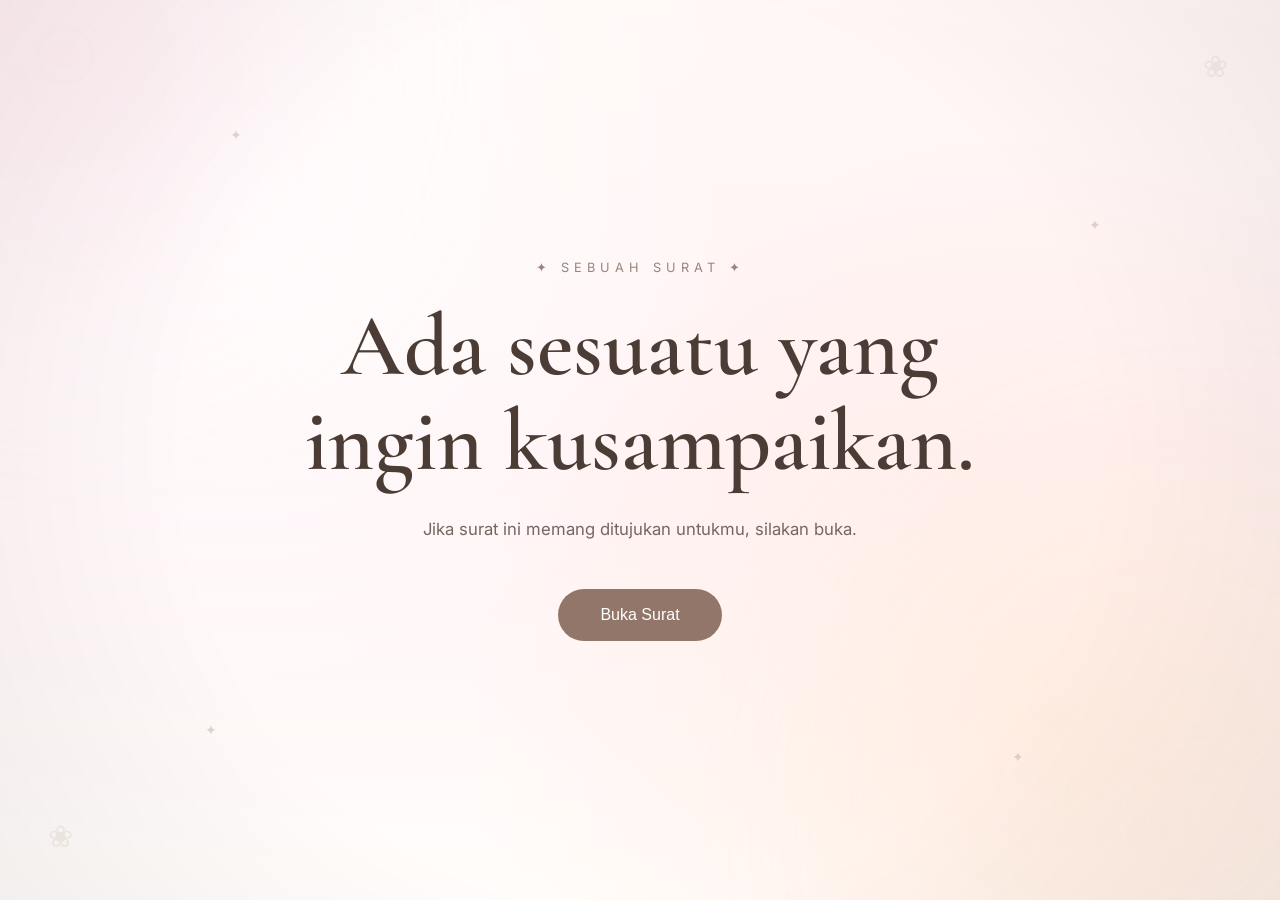
<file: index.html>
<!DOCTYPE html>
<html lang="id">
<head>
    <meta charset="UTF-8">
    <meta name="viewport" content="width=device-width, initial-scale=1.0">
    <title>Sebuah Surat</title>

    <link rel="preconnect" href="https://fonts.googleapis.com">
    <link href="https://fonts.googleapis.com/css2?family=Cormorant+Garamond:wght@400;500;600&family=Inter:wght@300;400;500&display=swap" rel="stylesheet">

    <link rel="stylesheet" href="assets/css/style.css">
</head>
<body>

    <div class="bg-decoration">

        <div class="blob blob-1"></div>
        <div class="blob blob-2"></div>

        <div class="sparkle s1">✦</div>
        <div class="sparkle s2">✦</div>
        <div class="sparkle s3">✦</div>
        <div class="sparkle s4">✦</div>

        <div class="flower flower-1">❀</div>
        <div class="flower flower-2">❀</div>

    </div>

    <main class="hero">

        <div class="intro" id="intro">

    <span class="small-text reveal delay-1">
        ✦ Sebuah Surat ✦
    </span>

    <h1 class="reveal delay-2">
        Ada sesuatu yang<br>
        ingin kusampaikan.
    </h1>

    <p class="reveal delay-3">
        Jika surat ini memang ditujukan untukmu,
        silakan buka.
    </p>

    <button id="openBtn" class="reveal delay-4">
        Buka Surat
    </button>

</div>

 

        <div class="letter hidden" id="letter">

            <div class="letter-top">
                Untuk seseorang yang spesial
            </div>

            <h2>💌</h2>

            <p class="description">
                Sebelum membaca isi surat ini,
                aku ingin memastikan surat ini sampai
                kepada orang yang tepat.
            </p>

            <form id="loginForm">

                <input
                    type="text"
                    id="name"
                    placeholder="Nama Lengkap"
                    required
                >

                <input
                    type="text"
                    id="birth"
                    placeholder="Tanggal Lahir (DD-MM-YY)"
                    required
                >

                <button type="submit">
                    Buka Suratku
                </button>

            </form>

            <p id="message"></p>

        </div>

    </main>

    <script src="assets/js/script.js"></script>

</body>
</html>
</file>
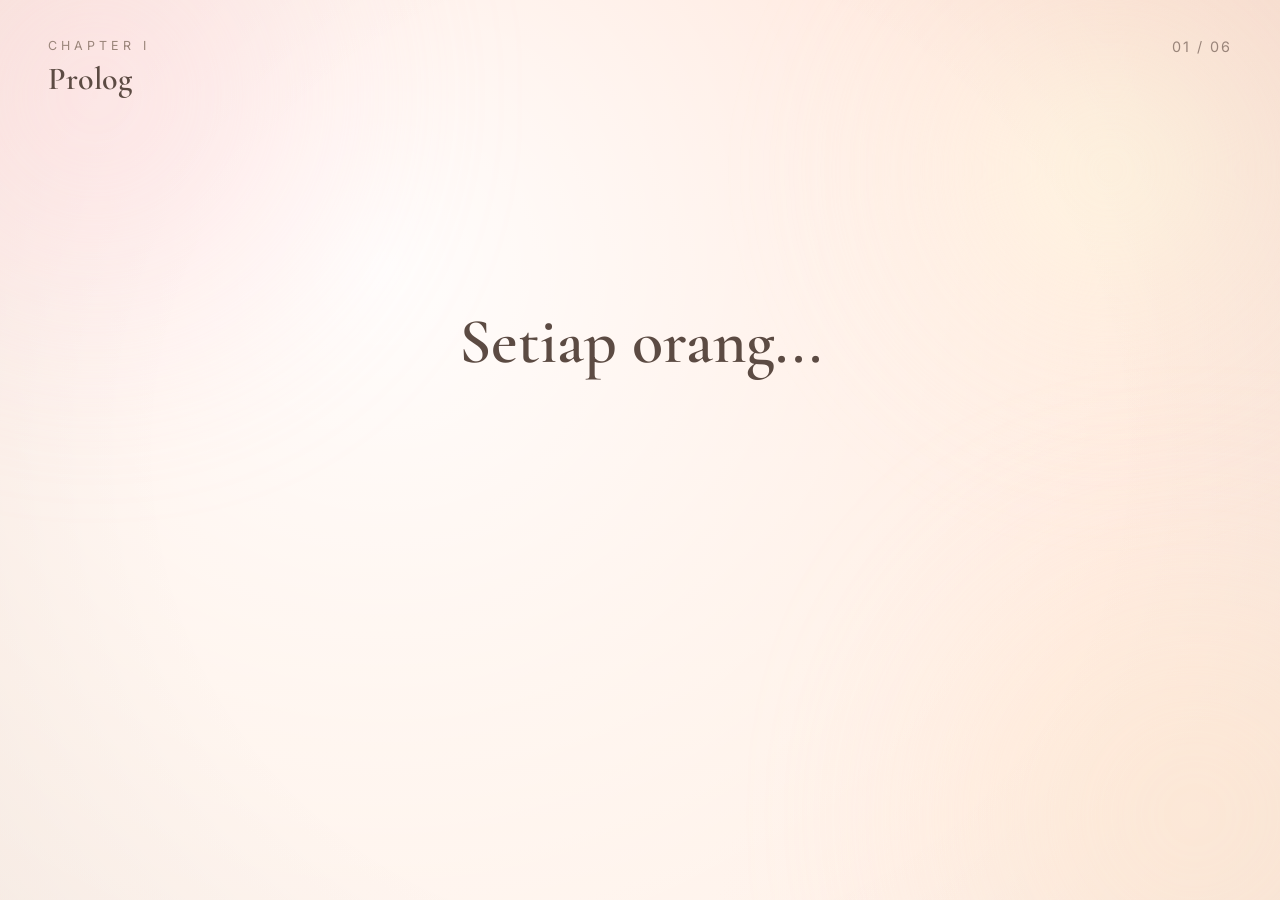
<file: chapters/chapter1.html>
<!DOCTYPE html>
<html lang="id">
<head>
    <meta charset="UTF-8">
    <meta name="viewport" content="width=device-width, initial-scale=1">
    <title>Chapter I - Prolog</title>

    <link rel="preconnect" href="https://fonts.googleapis.com">
    <link rel="preconnect" href="https://fonts.gstatic.com"crossorigin>
    <link href="https://fonts.googleapis.com/css2?family=Cormorant+Garamond:wght@500;600&family=Inter:wght@300;400;500&display=swap" rel="stylesheet">

    <link rel="stylesheet" href="../assets/css/chapter1.css">
</head>
<body>

    <!-- Background -->
    <div class="bg"></div>
    <div class="blob b1"></div>
    <div class="blob b2"></div>
    <div id="petals"></div>

    <!-- Header -->
    <header>
        <div>
            <span>Chapter I</span>
            <small>Prolog</small>
        </div>

        <div>01 / 06</div>
    </header>

    <!-- Main Content -->
    <main>

        <!-- Intro Text -->
        <div id="text"></div>

        <!-- Final Reveal -->
        <section id="final" class="hide">
            <h1>Neng Mawar Yulianti</h1>

            <p>
                Seseorang yang akan menjadi
                tokoh utama dalam cerita ini.
            </p>

            <button
                type="button"
                onclick="location.href='../chapters/chapter2.html'"
            >
                Mari Kita Mulai →
            </button>
        </section>

    </main>

    <script src="../assets/js/chapter1.js"></script>

</body>
</html>
</file>
<file: assets/css/style.css>
/* ==========================================================
   HANAMI PROJECT
   Landing Page
   Part 1 — Foundation
========================================================== */

/* ==========================================================
   ROOT
========================================================== */

:root{

    --bg1:#FFF8F6;
    --bg2:#FFF3F5;
    --bg3:#FFFDFB;

    --text:#4B3C35;

    --soft:#9A847D;

    --accent:#A88579;

    --paper:rgba(255,255,255,.62);

    --border:rgba(255,255,255,.45);

    --shadow:
        0 30px 70px rgba(80,55,45,.08);

    --radius:30px;

}

/* ==========================================================
   RESET
========================================================== */

*{

    margin:0;

    padding:0;

    box-sizing:border-box;

}

html{

    font-size:16px;

    scroll-behavior:smooth;

}

html,
body{

    width:100%;

    min-height:100%;

}

body{

    position:relative;

    overflow-x:hidden;

    font-family:"Inter",sans-serif;

    color:var(--text);

    background:

        linear-gradient(
            180deg,
            var(--bg1),
            var(--bg2),
            var(--bg3)
        );

}

/* ==========================================================
   GLOBAL
========================================================== */

.hidden{

    display:none !important;

}

.hero{

    position:relative;

    width:100%;

    min-height:100vh;

    display:flex;

    justify-content:center;

    align-items:center;

    padding:48px 24px;

}

/* ==========================================================
   BACKGROUND
========================================================== */

.bg-decoration{

    position:fixed;

    inset:0;

    overflow:hidden;

    pointer-events:none;

    z-index:-5;

}

/* ==========================================================
   GRADIENT
========================================================== */

.bg-decoration::before{

    content:"";

    position:absolute;

    inset:0;

    background:

        radial-gradient(
            circle at 18% 20%,
            rgba(255,255,255,.95),
            transparent 42%
        ),

        radial-gradient(
            circle at 82% 80%,
            rgba(255,230,214,.55),
            transparent 46%
        ),

        linear-gradient(
            180deg,
            var(--bg1),
            var(--bg2),
            var(--bg3)
        );

    animation:

        gradientMove
        18s ease-in-out infinite;

}

@keyframes gradientMove{

    0%{

        transform:scale(1);

    }

    50%{

        transform:scale(1.04);

    }

    100%{

        transform:scale(1);

    }

}

/* ==========================================================
   BLOBS
========================================================== */

.blob{

    position:absolute;

    border-radius:50%;

    filter:blur(120px);

    opacity:.42;

}

.blob-1{

    width:430px;

    height:430px;

    top:-160px;

    left:-150px;

    background:#FFDCE7;

    animation:blobFloat 18s ease-in-out infinite;

}

.blob-2{

    width:520px;

    height:520px;

    right:-180px;

    bottom:-180px;

    background:#FFE8D8;

    animation:blobFloat 20s ease-in-out infinite reverse;

}

@keyframes blobFloat{

    0%{

        transform:
            translate(0,0)
            scale(1);

    }

    50%{

        transform:
            translate(35px,-25px)
            scale(1.08);

    }

    100%{

        transform:
            translate(0,0)
            scale(1);

    }

}

/* ==========================================================
   SPARKLE
========================================================== */

.sparkle{

    position:absolute;

    color:#BFA49B;

    font-size:14px;

    opacity:.45;

    animation:

        sparkle 5s ease-in-out infinite;

}

.s1{ top:14%; left:18%; }

.s2{ top:24%; right:14%; }

.s3{ bottom:18%; left:16%; }

.s4{ bottom:15%; right:20%; }

@keyframes sparkle{

    0%,100%{

        opacity:.25;

        transform:scale(.8);

    }

    50%{

        opacity:1;

        transform:scale(1.25);

    }

}

/* ==========================================================
   FLOWERS
========================================================== */

.flower{

    position:absolute;

    color:#D8C3B5;

    opacity:.25;

    font-size:30px;

}

.flower-1{

    left:48px;

    bottom:46px;

}

.flower-2{

    right:52px;

    top:48px;

}

/* ==========================================================
   FILM GRAIN
========================================================== */

body::before{

    content:"";

    position:fixed;

    inset:0;

    background-image:

        radial-gradient(
            rgba(255,255,255,.08) 1px,
            transparent 1px
        );

    background-size:18px 18px;

    opacity:.35;

    pointer-events:none;

}

/* ==========================================================
   VIGNETTE
========================================================== */

body::after{

    content:"";

    position:fixed;

    inset:0;

    background:

        radial-gradient(
            circle,
            transparent 58%,
            rgba(0,0,0,.05)
        );

    pointer-events:none;

}

/* ==========================================================
   LANDING PAGE
   Part 2 — Letter Card
========================================================== */

.letter{

    width:min(560px, 92vw);

    background:
        rgba(255,253,249,.82);

    backdrop-filter:blur(24px);

    -webkit-backdrop-filter:blur(24px);

    border:1px solid
        rgba(255,255,255,.55);

    border-radius:32px;

    padding:52px 46px;

    box-shadow:
        0 25px 70px rgba(90,70,60,.10);

    position:relative;

    overflow:hidden;

}

/* Glow atas */

.letter::before{

    content:"";

    position:absolute;

    top:0;
    left:0;

    width:100%;
    height:5px;

    background:

        linear-gradient(
            90deg,
            transparent,
            rgba(255,255,255,.9),
            #DCC7B4,
            rgba(255,255,255,.9),
            transparent
        );

}

/* Glow belakang */

.letter::after{

    content:"";

    position:absolute;

    inset:0;

    background:

        radial-gradient(

            circle at top,

            rgba(255,255,255,.25),

            transparent 60%

        );

    pointer-events:none;

}

/* ==========================================================
   Letter Typography
========================================================== */

.letter-top{

    text-align:center;

    color:var(--soft);

    letter-spacing:4px;

    text-transform:uppercase;

    font-size:.78rem;

    margin-bottom:18px;

}

.letter h2{

    text-align:center;

    font-size:2.5rem;

    margin-bottom:18px;

}

.description{

    max-width:420px;

    margin:0 auto 34px;

    text-align:center;

    line-height:2;

    color:#74685f;

    font-size:1rem;

}

/* ==========================================================
   Form
========================================================== */

#loginForm{

    display:flex;

    flex-direction:column;

    gap:16px;

}

input{

    width:100%;

    padding:17px 18px;

    border-radius:16px;

    border:1px solid rgba(180,160,145,.25);

    background:rgba(255,255,255,.72);

    font-size:.98rem;

    color:var(--text);

    transition:

        .35s;

}

input::placeholder{

    color:#A19389;

}

input:focus{

    outline:none;

    border-color:#B89C88;

    box-shadow:

        0 0 0 5px

        rgba(184,156,136,.12);

}

/* ==========================================================
   Button
========================================================== */

#loginForm button{

    margin-top:10px;

    width:100%;

    padding:17px;

    border:none;

    border-radius:999px;

    background:#927669;

    color:white;

    font-size:1rem;

    cursor:pointer;

    transition:

        .35s;

}

#loginForm button:hover{

    transform:translateY(-2px);

    background:#A48374;

}

#loginForm button:active{

    transform:scale(.98);

}

/* ==========================================================
   Message
========================================================== */

#message{

    text-align:center;

    margin-top:20px;

    min-height:24px;

    color:#8D7A70;

    font-size:.95rem;

}

/* ==========================================================
   LANDING PAGE
   Part 3 — Animation
========================================================== */

/* ==========================================================
   INTRO
========================================================== */

.intro{

    width:min(760px,92%);

    text-align:center;

    animation:

        introReveal
        1.4s
        cubic-bezier(.22,.8,.22,1)
        forwards;

}

@keyframes introReveal{

    from{

        opacity:0;

        transform:
            translateY(40px)
            scale(.98);

        filter:blur(10px);

    }

    to{

        opacity:1;

        transform:
            translateY(0)
            scale(1);

        filter:blur(0);

    }

}

/* ==========================================================
   TYPOGRAPHY
========================================================== */

.small-text{

    display:block;

    margin-bottom:24px;

    font-size:.8rem;

    letter-spacing:5px;

    text-transform:uppercase;

    color:var(--soft);

}

.intro h1{

    font-family:"Cormorant Garamond",serif;

    font-size:clamp(3rem,7vw,5.5rem);

    font-weight:600;

    line-height:1.08;

    color:var(--text);

    margin-bottom:24px;

}

.intro p{

    max-width:560px;

    margin:auto;

    font-size:1.05rem;

    line-height:2;

    color:#756760;

}

/* ==========================================================
   BUTTON
========================================================== */

#openBtn{

    margin-top:42px;

    padding:17px 42px;

    border:none;

    border-radius:999px;

    background:#927669;

    color:white;

    font-size:1rem;

    cursor:pointer;

    transition:

        transform .35s,

        box-shadow .35s,

        background .35s;

}

#openBtn:hover{

    transform:
        translateY(-4px);

    background:#A48374;

    box-shadow:

        0 18px 40px
        rgba(146,118,105,.22);

}

#openBtn:active{

    transform:scale(.98);

}

/* ==========================================================
   FADE OUT
========================================================== */

.fade-out{

    animation:

        introFade .65s ease forwards;

}

@keyframes introFade{

    to{

        opacity:0;

        transform:
            translateY(-25px);

        filter:blur(10px);

    }

}

/* ==========================================================
   LETTER APPEAR
========================================================== */

.letter-show{

    animation:

        letterReveal
        .9s
        cubic-bezier(.22,1,.36,1);

}

@keyframes letterReveal{

    from{

        opacity:0;

        transform:

            translateY(50px)
            scale(.96);

        filter:blur(10px);

    }

    to{

        opacity:1;

        transform:

            translateY(0)
            scale(1);

        filter:blur(0);

    }

}

/* ==========================================================
   FLOATING DECORATION
========================================================== */

.flower{

    animation:

        flowerFloat
        10s ease-in-out infinite;

}

.flower-2{

    animation-delay:-5s;

}

@keyframes flowerFloat{

    0%{

        transform:
            translateY(0)
            rotate(0deg);

    }

    50%{

        transform:
            translateY(-12px)
            rotate(6deg);

    }

    100%{

        transform:
            translateY(0)
            rotate(0deg);

    }

}

/* ==========================================================
   LETTER SHINE
========================================================== */

.letter::before{

    animation:

        shineMove
        7s linear infinite;

}

@keyframes shineMove{

    0%{

        transform:
            translateX(-100%);

    }

    100%{

        transform:
            translateX(100%);

    }

}

/* ==========================================================
   REDUCED MOTION
========================================================== */

@media (prefers-reduced-motion:reduce){

    *{

        animation:none !important;

        transition:none !important;

    }

}

/* ==========================================================
   LANDING PAGE
   Part 4 — Responsive
========================================================== */

/* ==========================================================
   LAPTOP
========================================================== */

@media (max-width:1200px){

    .intro{

        width:min(680px,92%);

    }

}

/* ==========================================================
   TABLET
========================================================== */

@media (max-width:992px){

    .hero{

        padding:40px 24px;

    }

    .intro{

        width:min(620px,94%);

    }

    .intro h1{

        font-size:clamp(2.8rem,8vw,4.5rem);

    }

    .letter{

        width:min(560px,94vw);

        padding:42px 34px;

    }

}

/* ==========================================================
   MOBILE
========================================================== */

@media (max-width:768px){

    .hero{

        padding:32px 20px;

    }

    .small-text{

        font-size:.72rem;

        letter-spacing:3px;

    }

    .intro h1{

        font-size:clamp(2.3rem,11vw,3.8rem);

        line-height:1.15;

        margin-bottom:20px;

    }

    .intro p{

        font-size:.95rem;

        line-height:1.9;

        max-width:320px;

    }

    #openBtn{

        width:100%;

        max-width:260px;

        padding:15px;

        margin-top:34px;

    }

    .letter{

        width:100%;

        max-width:520px;

        padding:34px 24px;

        border-radius:24px;

    }

    .letter-top{

        font-size:.7rem;

        letter-spacing:3px;

    }

    .letter h2{

        font-size:2rem;

    }

    .description{

        font-size:.93rem;

        line-height:1.85;

        margin-bottom:28px;

    }

    input{

        padding:15px;

        font-size:.95rem;

    }

    #loginForm button{

        padding:15px;

        font-size:.95rem;

    }

}

/* ==========================================================
   SMALL MOBILE
========================================================== */

@media (max-width:430px){

    .hero{

        padding:24px 18px;

    }

    .intro{

        width:100%;

    }

    .intro h1{

        font-size:2.45rem;

    }

    .intro p{

        max-width:280px;

        font-size:.9rem;

    }

    .letter{

        padding:28px 18px;

        border-radius:22px;

    }

    .letter h2{

        font-size:1.8rem;

    }

    .description{

        font-size:.88rem;

    }

    .flower{

        display:none;

    }

}

/* ==========================================================
   VERY SMALL DEVICE
========================================================== */

@media (max-width:360px){

    .hero{

        padding:20px 14px;

    }

    .intro h1{

        font-size:2.1rem;

    }

    .small-text{

        font-size:.65rem;

    }

    .intro p{

        font-size:.85rem;

    }

    .letter{

        padding:22px 16px;

    }

}
</file>
<file: assets/css/chapter1.css>
/* ==========================================================
   HANAMI PROJECT
   Chapter I • Prolog
   Part 1 — Foundation
========================================================== */

/* ==========================================================
   ROOT
========================================================== */

:root{

    --bg1:#FFE3D6;
    --bg2:#FFF0E6;
    --bg3:#FFF9F6;

    --text:#5C4B43;

    --soft:#9A857A;

    --accent:#9E7A6B;

    --white:#FFFFFF;

    --shadow:
        0 24px 60px rgba(0,0,0,.08);

    --transition:
        .8s cubic-bezier(.22,.8,.22,1);

}

/* ==========================================================
   RESET
========================================================== */

*{

    margin:0;

    padding:0;

    box-sizing:border-box;

}

html{

    font-size:16px;

    scroll-behavior:smooth;

}

html,
body{

    width:100%;

    min-height:100%;

}

/* ==========================================================
   BODY
========================================================== */

body{

    position:relative;

    overflow:hidden;

    font-family:"Inter",sans-serif;

    color:var(--text);

    background:

        linear-gradient(

            180deg,

            var(--bg1),

            var(--bg2),

            var(--bg3)

        );

}

/* ==========================================================
   MAIN
========================================================== */

main{

    position:relative;

    width:100%;

    min-height:100vh;

    display:flex;

    flex-direction:column;

    justify-content:center;

    align-items:center;

    padding:

        90px
        28px
        60px;

    text-align:center;

    z-index:2;

}

/* ==========================================================
   BACKGROUND
========================================================== */

.bg{

    position:fixed;

    inset:0;

    z-index:-30;

    background:

        radial-gradient(

            circle at 20% 20%,

            rgba(255,255,255,.92),

            transparent 42%

        ),

        radial-gradient(

            circle at 82% 82%,

            rgba(255,236,222,.75),

            transparent 45%

        ),

        linear-gradient(

            180deg,

            var(--bg1),

            var(--bg2),

            var(--bg3)

        );

}

/* ==========================================================
   SUNLIGHT
========================================================== */

.bg::before{

    content:"";

    position:absolute;

    top:-180px;

    right:-180px;

    width:700px;

    height:700px;

    border-radius:50%;

    background:

        radial-gradient(

            circle,

            rgba(255,249,226,.95),

            rgba(255,249,226,.20),

            transparent 72%

        );

    filter:blur(40px);

    opacity:.75;

}

/* ==========================================================
   BLOBS
========================================================== */

.blob{

    position:fixed;

    border-radius:50%;

    filter:blur(110px);

    opacity:.42;

    pointer-events:none;

}

.b1{

    width:430px;

    height:430px;

    top:-120px;

    left:-120px;

    background:#FFD8DF;

}

.b2{

    width:470px;

    height:470px;

    right:-150px;

    bottom:-150px;

    background:#FFE6CB;

}

/* ==========================================================
   FILM GRAIN
========================================================== */

body::before{

    content:"";

    position:fixed;

    inset:0;

    background-image:

        radial-gradient(

            rgba(255,255,255,.10) 1px,

            transparent 1px

        );

    background-size:18px 18px;

    opacity:.22;

    pointer-events:none;

    z-index:-10;

}

/* ==========================================================
   VIGNETTE
========================================================== */

body::after{

    content:"";

    position:fixed;

    inset:0;

    background:

        radial-gradient(

            circle,

            transparent 60%,

            rgba(0,0,0,.06)

        );

    pointer-events:none;

    z-index:-9;

}

/* ==========================================================
   HANAMI PROJECT
   Chapter I • Prolog
   Part 2 — Header & Content
========================================================== */

/* ==========================================================
   HEADER
========================================================== */

header{

    position:fixed;

    top:38px;

    left:48px;

    right:48px;

    display:flex;

    justify-content:space-between;

    align-items:flex-start;

    z-index:100;

}

header div:first-child{

    display:flex;

    flex-direction:column;

    gap:6px;

}

header span{

    font-size:.78rem;

    letter-spacing:4px;

    text-transform:uppercase;

    color:var(--soft);

}

header small{

    font-family:"Cormorant Garamond",serif;

    font-size:2rem;

    font-weight:600;

    color:var(--text);

}

header div:last-child{

    font-size:.9rem;

    color:var(--soft);

    letter-spacing:2px;

}

/* ==========================================================
   INTRO STORY
========================================================== */

#text{

    width:min(760px,92%);

    margin:auto;

    font-family:"Cormorant Garamond",serif;

    font-size:clamp(2.4rem,5vw,4rem);

    font-weight:600;

    line-height:1.35;

    color:var(--text);

    opacity:0;

    filter:blur(8px);

    transition:

        opacity .9s,

        filter .9s,

        transform .9s;

}

.show{

    opacity:1 !important;

    filter:blur(0) !important;

    transform:translateY(0);

}

/* ==========================================================
   FINAL SECTION
========================================================== */

.hide{

    opacity:0;

    transform:translateY(26px);

    pointer-events:none;

    transition:

        opacity .9s,

        transform .9s;

}

#final{

    width:min(760px,92%);

    display:flex;

    flex-direction:column;

    align-items:center;

    justify-content:center;

    text-align:center;

}

#final h1{

    font-family:"Cormorant Garamond",serif;

    font-size:clamp(3.3rem,8vw,5rem);

    font-weight:600;

    line-height:1.1;

    margin-bottom:28px;

    color:var(--text);

}

#final p{

    max-width:520px;

    margin:auto;

    font-size:clamp(.98rem,2vw,1.08rem);

    line-height:2;

    color:#7B6A62;

}

button{

    margin-top:46px;

    padding:16px 38px;

    border:none;

    border-radius:999px;

    background:var(--accent);

    color:#fff;

    font-size:1rem;

    cursor:pointer;

    transition:

        background .35s,

        transform .35s,

        box-shadow .35s;

}

button:hover{

    background:#AF8879;

    transform:translateY(-4px);

    box-shadow:

        0 12px 28px rgba(0,0,0,.12);

}

button:active{

    transform:scale(.98);

}

/* ==========================================================
   HANAMI PROJECT
   Chapter I • Prolog
   Part 3 — Environment
========================================================== */

/* ==========================================================
   GRADIENT ANIMATION
========================================================== */

.bg{

    background:

        radial-gradient(

            circle at 20% 20%,

            rgba(255,255,255,.92),

            transparent 42%

        ),

        radial-gradient(

            circle at 82% 78%,

            rgba(255,229,216,.72),

            transparent 46%

        ),

        linear-gradient(

            180deg,

            #FFE3D6,

            #FFF0E6,

            #FFF9F6

        );

    background-size:150% 150%;

    animation:

        gradientMove

        18s

        ease-in-out

        infinite;

}

@keyframes gradientMove{

    0%{

        background-position:

            0% 0%,

            100% 100%,

            center;

    }

    50%{

        background-position:

            10% 8%,

            90% 92%,

            center;

    }

    100%{

        background-position:

            0% 0%,

            100% 100%,

            center;

    }

}

/* ==========================================================
   SUNLIGHT
========================================================== */

.bg::before{

    animation:

        sunlightFloat

        16s

        ease-in-out

        infinite;

}

@keyframes sunlightFloat{

    0%{

        transform:

            translate(0,0)

            scale(1);

    }

    50%{

        transform:

            translate(-28px,18px)

            scale(1.06);

    }

    100%{

        transform:

            translate(0,0)

            scale(1);

    }

}

/* ==========================================================
   BLOBS
========================================================== */

.blob{

    animation:

        blobFloat

        18s

        ease-in-out

        infinite;

}

.b2{

    animation-delay:-8s;

}

@keyframes blobFloat{

    0%{

        transform:

            translate(0,0)

            scale(1);

    }

    50%{

        transform:

            translate(26px,-20px)

            scale(1.08);

    }

    100%{

        transform:

            translate(0,0)

            scale(1);

    }

}

/* ==========================================================
   PETALS
========================================================== */

#petals{

    position:fixed;

    inset:0;

    pointer-events:none;

    overflow:hidden;

}

.petal{

    position:fixed;

    top:-40px;

    font-size:18px;

    opacity:.85;

    pointer-events:none;

    animation:

        petalFall

        linear

        forwards;

}

@keyframes petalFall{

    from{

        transform:

            translateY(0)

            rotate(0deg)

            translateX(0);

    }

    25%{

        transform:

            translateY(25vh)

            rotate(90deg)

            translateX(20px);

    }

    50%{

        transform:

            translateY(50vh)

            rotate(180deg)

            translateX(-20px);

    }

    75%{

        transform:

            translateY(75vh)

            rotate(270deg)

            translateX(18px);

    }

    to{

        transform:

            translateY(115vh)

            rotate(360deg)

            translateX(-18px);

        opacity:0;

    }

}

/* ==========================================================
   GRAIN
========================================================== */

body::before{

    animation:

        grainMove

        .35s

        steps(2)

        infinite;

}

@keyframes grainMove{

    0%{

        transform:translate(0,0);

    }

    25%{

        transform:translate(-1px,1px);

    }

    50%{

        transform:translate(1px,-1px);

    }

    75%{

        transform:translate(-1px,-1px);

    }

    100%{

        transform:translate(0,0);

    }

}

/* ==========================================================
   VIGNETTE
========================================================== */

body::after{

    opacity:.55;

}

/* ==========================================================
   HANAMI PROJECT
   Chapter I • Prolog
   Part 4 — Animation
========================================================== */

/* ==========================================================
   INTRO TEXT
========================================================== */

#text{

    will-change:
        opacity,
        transform,
        filter;

}

.show{

    animation:

        introReveal

        1s

        cubic-bezier(.22,.8,.22,1)

        forwards;

}

@keyframes introReveal{

    from{

        opacity:0;

        transform:

            translateY(30px);

        filter:blur(10px);

    }

    to{

        opacity:1;

        transform:

            translateY(0);

        filter:blur(0);

    }

}

#text:not(.show){

    transition:

        opacity .9s,

        transform .9s,

        filter .9s;

}

/* ==========================================================
   FINAL SECTION
========================================================== */

#final{

    opacity:0;

    transform:

        translateY(40px);

}

#final:not(.hide){

    animation:

        finalReveal

        1.4s

        cubic-bezier(.22,.8,.22,1)

        forwards;

}

@keyframes finalReveal{

    from{

        opacity:0;

        transform:

            translateY(50px);

        filter:blur(10px);

    }

    to{

        opacity:1;

        transform:

            translateY(0);

        filter:blur(0);

    }

}

/* ==========================================================
   FINAL TITLE
========================================================== */

#final h1{

    opacity:0;

    transform:

        translateY(24px);

    animation:

        fadeUp

        .9s

        .3s

        forwards;

}

#final:not(.hide) p{

    opacity:0;

    transform:

        translateY(20px);

    animation:

        fadeUp

        .9s

        .7s

        forwards;

}

#final:not(.hide) button{

    opacity:0;

    transform:

        translateY(18px);

    animation:

        fadeUp

        .9s

        1.1s

        forwards;

}

@keyframes fadeUp{

    from{

        opacity:0;

        transform:

            translateY(22px);

    }

    to{

        opacity:1;

        transform:

            translateY(0);

    }

}

/* ==========================================================
   BUTTON
========================================================== */

button{

    box-shadow:

        0 12px 28px rgba(0,0,0,.10);

}

button:hover{

    transform:

        translateY(-4px);

    box-shadow:

        0 18px 36px rgba(0,0,0,.14);

}

button:active{

    transform:

        scale(.98);

}

/* ==========================================================
   HEADER
========================================================== */

header{

    animation:

        headerReveal

        1.2s ease forwards;

}

@keyframes headerReveal{

    from{

        opacity:0;

        transform:

            translateY(-18px);

    }

    to{

        opacity:1;

        transform:

            translateY(0);

    }

}

/* ==========================================================
   HANAMI PROJECT
   Chapter I • Prolog
   Part 5 — Responsive
========================================================== */

/* ==========================================================
   LAPTOP
========================================================== */

@media (max-width:1200px){

    main{

        padding:
            90px
            36px
            60px;

    }

}

/* ==========================================================
   TABLET
========================================================== */

@media (max-width:992px){

    header{

        top:32px;

        left:32px;

        right:32px;

    }

    header small{

        font-size:1.8rem;

    }

    #text{

        width:min(92%,700px);

        font-size:clamp(2.2rem,6vw,3.4rem);

    }

    #final{

        width:min(92%,680px);

    }

    #final h1{

        font-size:clamp(2.8rem,8vw,4.3rem);

    }

}

/* ==========================================================
   MOBILE
========================================================== */

@media (max-width:768px){

    header{

        top:24px;

        left:22px;

        right:22px;

    }

    header span{

        font-size:.72rem;

        letter-spacing:3px;

    }

    header small{

        font-size:1.45rem;

    }

    header div:last-child{

        font-size:.78rem;

    }

    main{

        padding:

            110px
            24px
            50px;

    }

    #text{

        width:100%;

        font-size:2.3rem;

        line-height:1.45;

    }

    #final{

        width:100%;

    }

    #final h1{

        font-size:3rem;

        line-height:1.15;

        margin-bottom:22px;

    }

    #final p{

        max-width:480px;

        font-size:.96rem;

        line-height:1.9;

    }

    button{

        width:100%;

        max-width:300px;

        padding:15px 24px;

        margin-top:38px;

    }

}

/* ==========================================================
   SMALL MOBILE
========================================================== */

@media (max-width:480px){

    header{

        top:20px;

        left:18px;

        right:18px;

    }

    header span{

        font-size:.66rem;

        letter-spacing:2px;

    }

    header small{

        font-size:1.2rem;

    }

    header div:last-child{

        font-size:.72rem;

    }

    main{

        padding:

            100px
            18px
            42px;

    }

    #text{

        font-size:1.9rem;

        line-height:1.5;

    }

    #final h1{

        font-size:2.45rem;

    }

    #final p{

        font-size:.9rem;

        line-height:1.85;

    }

    button{

        max-width:260px;

        font-size:.92rem;

        padding:14px 20px;

    }

}

/* ==========================================================
   VERY SMALL DEVICE
========================================================== */

@media (max-width:360px){

    #text{

        font-size:1.65rem;

    }

    #final h1{

        font-size:2.1rem;

    }

    #final p{

        font-size:.85rem;

    }

}
</file>
